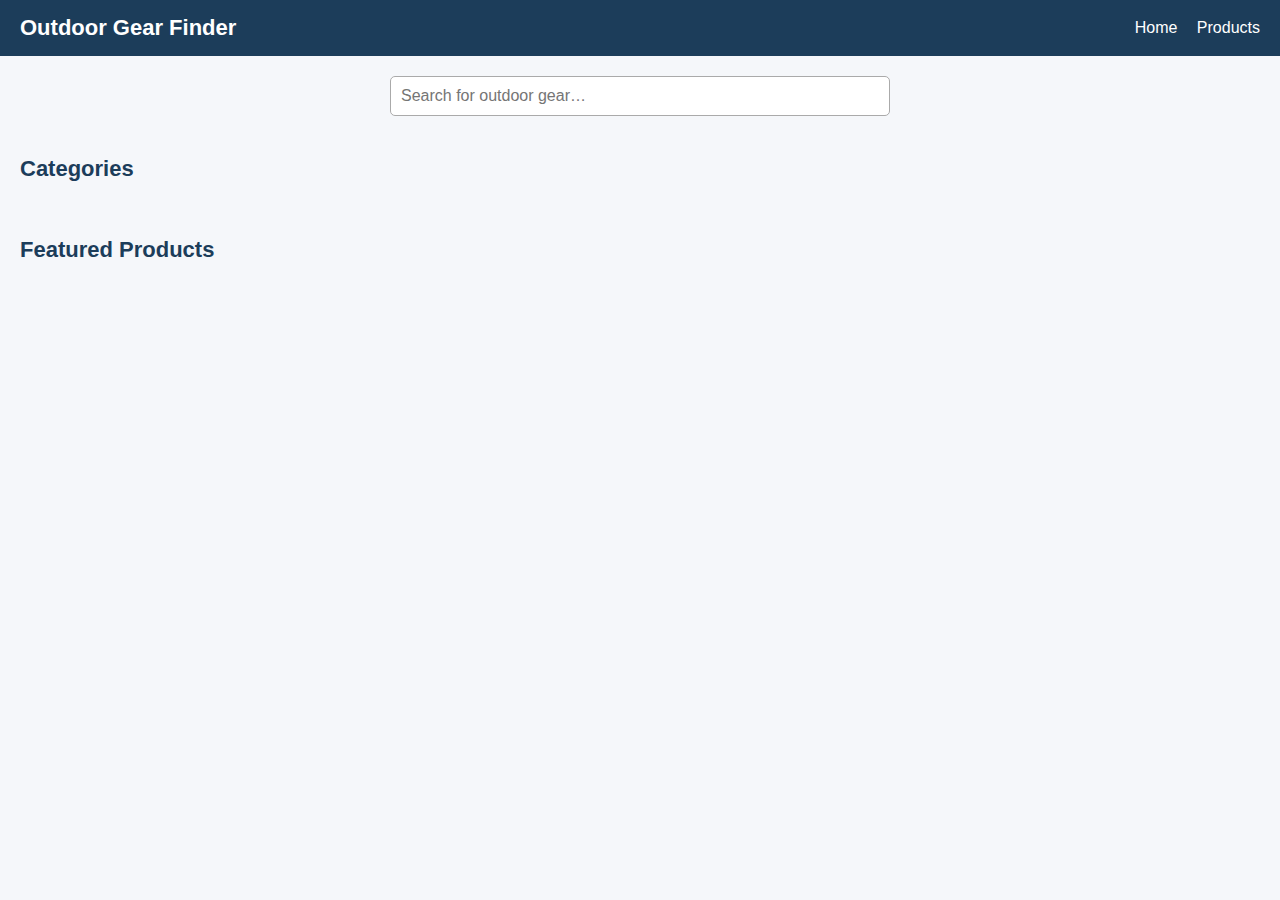
<file: final_project - Copy/index.html>
<!DOCTYPE html>
<html lang="en">
<head>
  <meta charset="UTF-8" />
  <meta name="viewport" content="width=device-width, initial-scale=1.0" />
  <title>Outdoor Gear Finder</title>
  <link rel="stylesheet" href="styles/style.css" />
</head>
<body>

  <header class="navbar">
    <h1>Outdoor Gear Finder</h1>
    <nav>
      <a href="index.html">Home</a>
      <a href="product-list.html">Products</a>
    </nav>
  </header>

  <main id="app"></main>
<script type="module" src="scripts/main.js"></script>


</body>
</html>
</file>
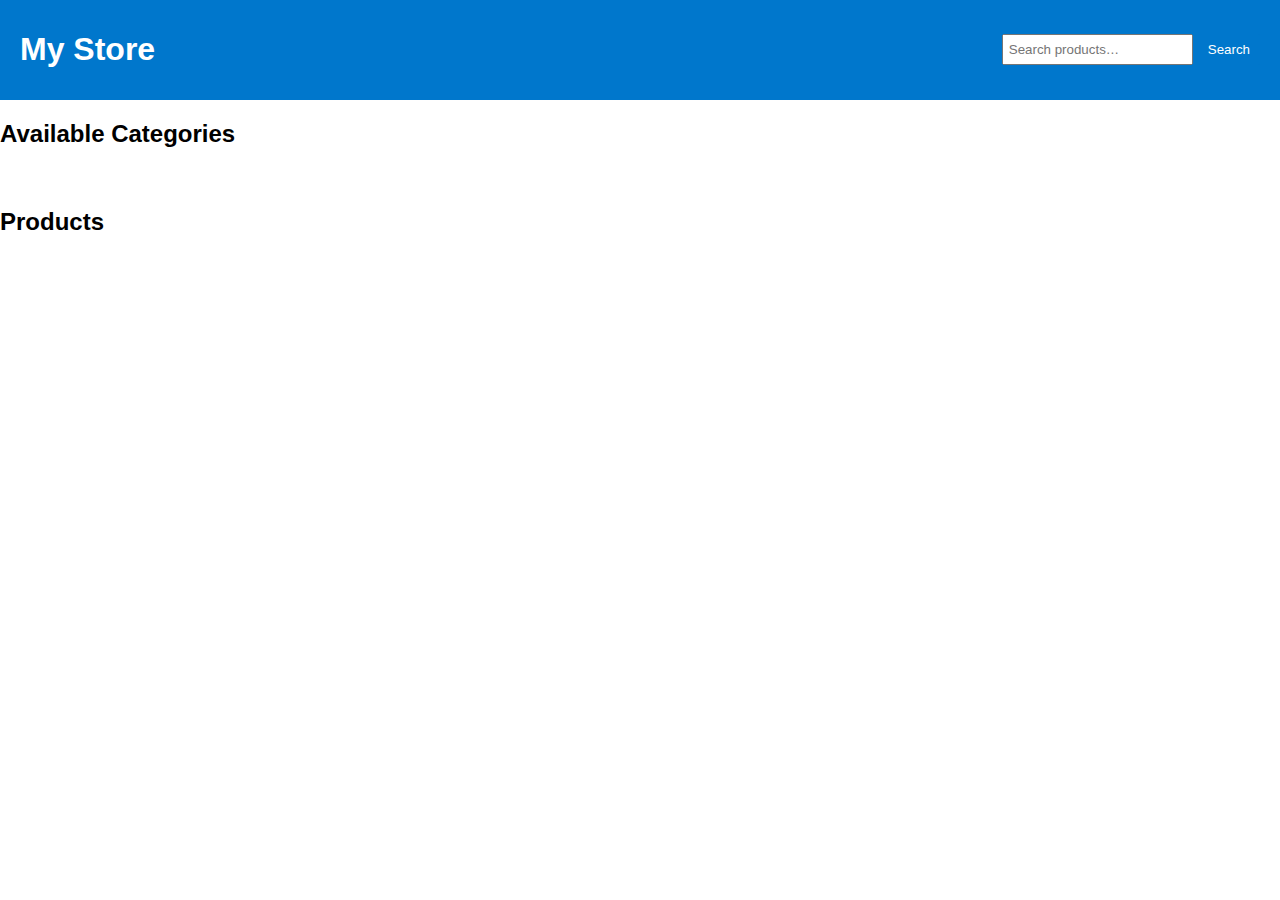
<file: product_search/index.html>
<!DOCTYPE html>
<html lang="en">
<head>
  <meta charset="UTF-8" />
  <meta name="viewport" content="width=device-width, initial-scale=1.0" />
  <title>Product Search</title>
  <link rel="stylesheet" href="style.css" />
</head>
<body>

  <nav class="navbar">
    <h1>My Store</h1>

    <form id="searchForm">
      <input type="text" id="searchInput" placeholder="Search products…" />
      <button type="submit">Search</button>
    </form>
  </nav>

  <!-- Categories -->
  <section class="categories">
    <h2>Available Categories</h2>
    <div id="categoryList" class="category-list"></div>
  </section>

  <!-- Products -->
  <main>
    <h2>Products</h2>
    <div id="productList" class="product-list"></div>
  </main>

  <script src="script2.js"></script>
</body>
</html>
</file>
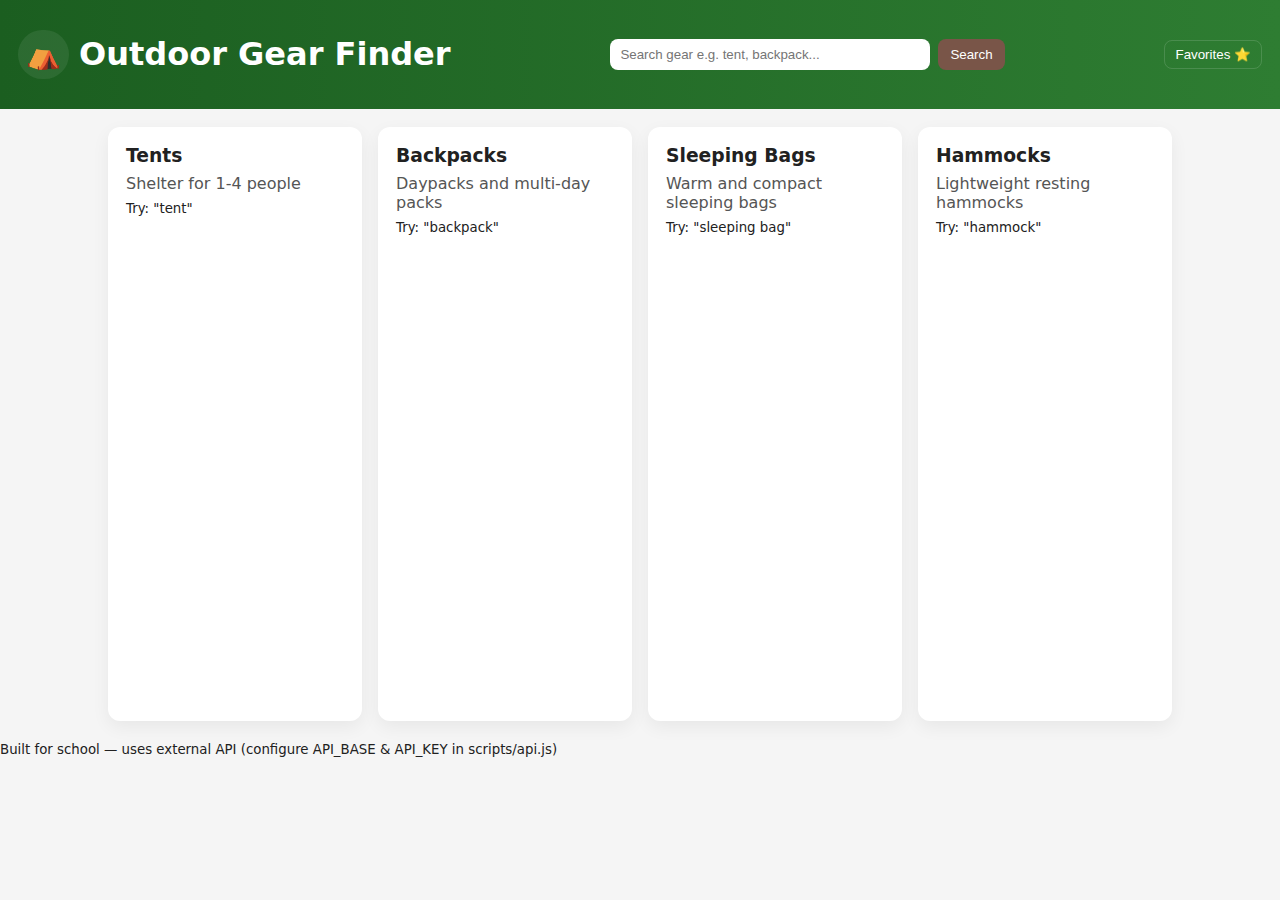
<file: final_project - Copy/outdoor-gear-finder/index.html>
<!doctype html>
<html lang="en">
<head>
  <meta charset="utf-8" />
  <meta name="viewport" content="width=device-width,initial-scale=1" />
  <title>Outdoor Gear Finder</title>
  <link rel="stylesheet" href="css/styles.css">
</head>
<body>
  <header class="site-header">
    <div class="brand">
      <div class="logo">⛺</div>
      <h1>Outdoor Gear Finder</h1>
    </div>
    <form id="searchForm" class="search-form" onsubmit="return false;">
      <input id="searchInput" placeholder="Search gear e.g. tent, backpack..." aria-label="Search gear">
      <button id="searchBtn" type="button">Search</button>
    </form>
    <nav class="nav">
      <button class="nav-toggle" id="favoritesToggle">Favorites ⭐</button>
    </nav>
  </header>

  <main id="app">
    <section id="categories" class="categories">
      <!-- Category cards inserted by JS -->
    </section>

    <section id="results" class="results hide">
      <div class="results-header">
        <h2 id="resultsTitle">Results</h2>
        <div class="controls">
          <label>Sort:
            <select id="sortSelect">
              <option value="default">Default</option>
              <option value="price-asc">Price: Low → High</option>
              <option value="price-desc">Price: High → Low</option>
            </select>
          </label>
        </div>
      </div>
      <div id="productsGrid" class="grid"></div>
    </section>

    <section id="detail" class="detail hide">
      <!-- Product detail view -->
    </section>

    <aside id="favoritesPanel" class="panel hide">
      <h3>Favorites</h3>
      <div id="favoritesList"></div>
    </aside>

    <div id="toast" class="toast hide"></div>
  </main>

  <footer class="site-footer">
    <small>Built for school — uses external API (configure API_BASE & API_KEY in scripts/api.js)</small>
  </footer>

  <script type="module" src="scripts/main.js"></script>
</body>
</html>
</file>
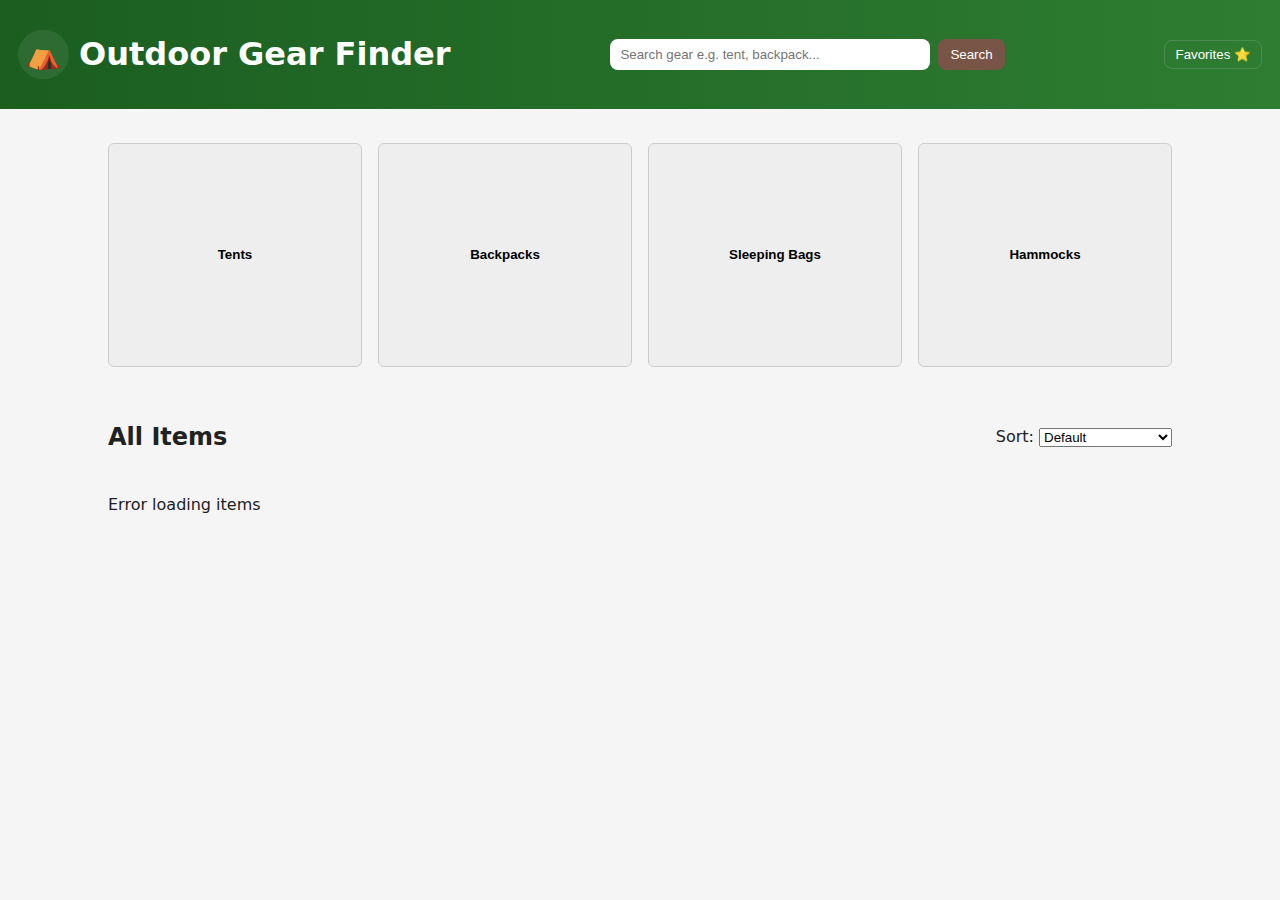
<file: final_project - Copy/sub/index.html>
<!doctype html>
<html lang="en">
<head>
  <meta charset="utf-8" />
  <meta name="viewport" content="width=device-width,initial-scale=1" />
  <title>Outdoor Gear Finder</title>
  <link rel="stylesheet" href="css/styles.css">
</head>
<body>
  <header class="site-header">
    <div class="brand">
      <div class="logo">⛺</div>
      <h1>Outdoor Gear Finder</h1>
    </div>
    <form id="searchForm" class="search-form" onsubmit="return false;">
      <input id="searchInput" placeholder="Search gear e.g. tent, backpack..." aria-label="Search gear">
      <button id="searchBtn" type="button">Search</button>
    </form>
    <nav class="nav">
      <button class="nav-toggle" id="favoritesToggle">Favorites ⭐</button>
    </nav>
  </header>

  <main id="app">
    <section id="categories" class="categories">
      <!-- Category cards inserted by JS -->
    </section>

    <section id="results" class="results hide">
      <div class="results-header">
        <h2 id="resultsTitle">Results</h2>
        <div class="controls">
          <label>Sort:
            <select id="sortSelect">
              <option value="default">Default</option>
              <option value="price-asc">Price: Low → High</option>
              <option value="price-desc">Price: High → Low</option>
            </select>
          </label>
        </div>
      </div>
      <div id="productsGrid" class="grid"></div>
    </section>

    <section id="detail" class="detail hide">
      <!-- Product detail view -->
    </section>

    <aside id="favoritesPanel" class="panel hide">
      <h3>Favorites</h3>
      <div id="favoritesList"></div>
    </aside>

    <div id="toast" class="toast hide"></div>
  </main>

  <footer class="site-footer">
    <!-- <small>Built for school — uses external API (configure API_BASE & API_KEY in scripts/api.js)</small> -->
  </footer>

  <script type="module" src="scripts/main.js"></script>
</body>
</html>
</file>
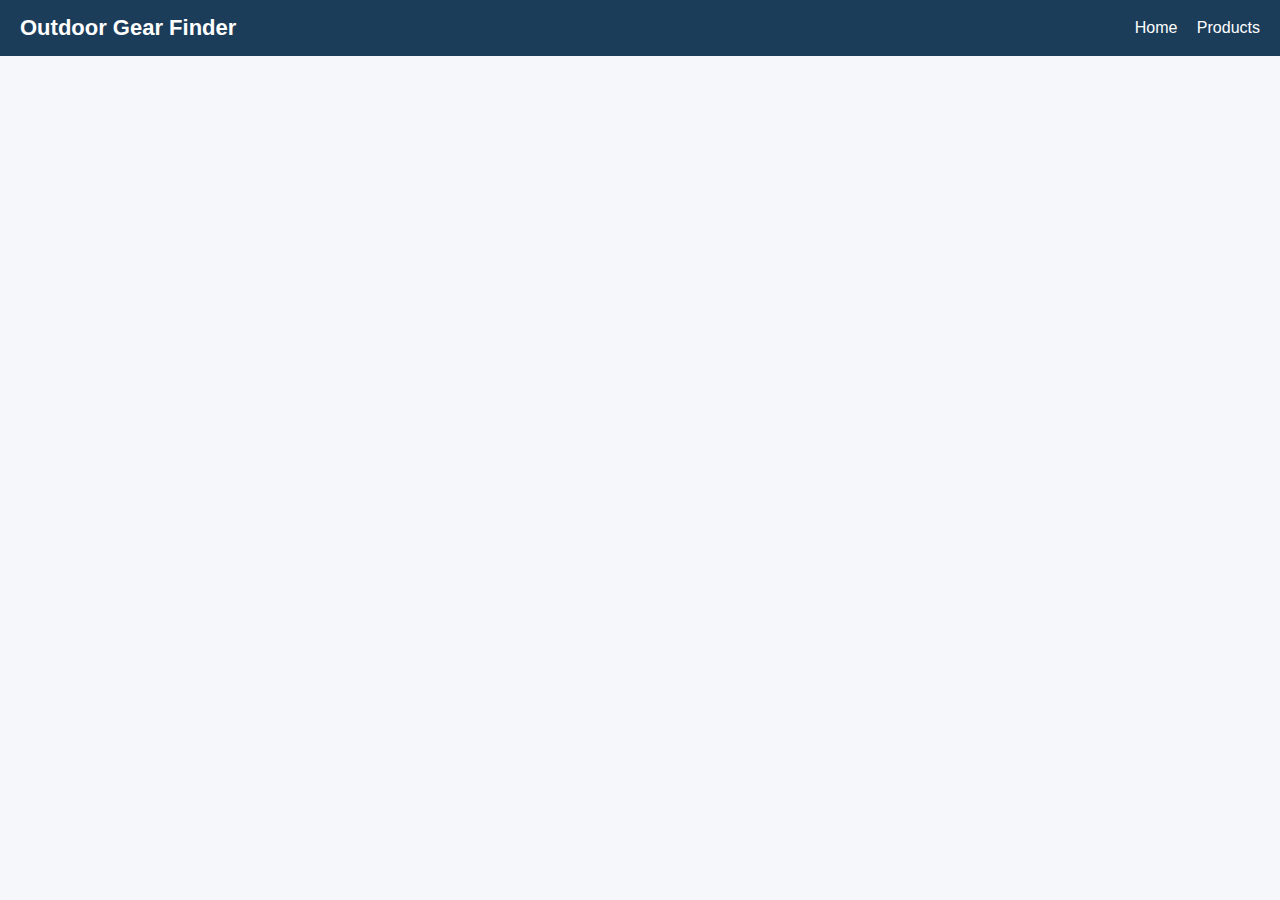
<file: final_project - Copy/product-detail.html>
<!DOCTYPE html>
<html lang="en">
<head>
  <meta charset="UTF-8" />
  <meta name="viewport" content="width=device-width, initial-scale=1.0" />
  <title>Outdoor Gear Finder</title>
  <link rel="stylesheet" href="styles/style.css" />
</head>
<body>

  <header class="navbar">
    <h1>Outdoor Gear Finder</h1>
    <nav>
      <a href="index.html">Home</a>
      <a href="product-list.html">Products</a>
    </nav>
  </header>

  <main id="app"></main>

</body>
</html>
</file>
<file: product_search/style.css>
body {
  font-family: Arial, sans-serif;
  margin: 0;
  padding: 0;
}

.navbar {
  display: flex;
  justify-content: space-between;
  align-items: center;
  background-color: #0077cc;
  color: white;
  padding: 10px 20px;
}

#searchForm {
  display: flex;
  gap: 5px;
}

#searchInput {
  padding: 5px;
}

.product-list {
  display: grid;
  grid-template-columns: repeat(auto-fit, minmax(200px, 1fr));
  gap: 15px;
  padding: 20px;
}

.product-card {
  border: 1px solid #ddd;
  border-radius: 5px;
  padding: 10px;
  text-align: center;
}

.product-card img {
  width: 100%;
  height: 150px;
  object-fit: contain;
}

button {
  background: #0077cc;
  color: white;
  border: none;
  padding: 8px 10px;
  cursor: pointer;
  border-radius: 3px;
}

button:hover {
  background: #005fa3;
}


.category-list {
  display: flex;
  gap: 10px;
  padding: 10px 20px;
  flex-wrap: wrap;
}

.category-item {
  padding: 6px 12px;
  border-radius: 20px;
  background: #eee;
  cursor: pointer;
  border: 1px solid #bbb;
}

.category-item:hover {
  background: #0077cc;
  color: white;
}
</file>
<file: final_project - Copy/outdoor-gear-finder/css/styles.css>
:root{
  --forest:#1B5E20;
  --earth:#795548;
  --off:#F5F5F5;
  --char:#212121;
  --card-radius:12px;
}

*{box-sizing:border-box}
body{
  margin:0;
  font-family: "Open Sans", system-ui, -apple-system, "Segoe UI", Roboto, "Helvetica Neue", Arial;
  background:var(--off);
  color:var(--char);
  -webkit-font-smoothing:antialiased;
}

.site-header{
  display:flex;
  gap:12px;
  align-items:center;
  justify-content:space-between;
  padding:14px 18px;
  background:linear-gradient(90deg,var(--forest), #2e7d32);
  color:white;
}
.brand{display:flex;align-items:center;gap:10px}
.logo{font-size:28px;background:rgba(255,255,255,0.08);padding:8px;border-radius:999px}
.search-form{display:flex;gap:8px;align-items:center}
.search-form input{padding:8px 10px;border-radius:8px;border:none;width:320px;max-width:40vw}
.search-form button{background:var(--earth);color:white;padding:8px 12px;border:none;border-radius:8px;cursor:pointer}
.nav-toggle{background:transparent;border:1px solid rgba(255,255,255,0.14);color:white;padding:6px 10px;border-radius:8px;cursor:pointer}

main{padding:18px;max-width:1100px;margin:0 auto;min-height:70vh;display:grid;grid-template-columns:1fr;gap:20px;position:relative}

.categories{display:grid;grid-template-columns:repeat(4,1fr);gap:16px}
.category-card{background:white;border-radius:var(--card-radius);padding:18px;box-shadow:0 6px 18px rgba(0,0,0,0.06);cursor:pointer;display:flex;flex-direction:column;align-items:flex-start;gap:8px}
.category-card h3{margin:0}
.category-card p{margin:0;color:#555}

.results-header{display:flex;justify-content:space-between;align-items:center;margin-bottom:8px}

.grid{display:grid;grid-template-columns:repeat(3,1fr);gap:14px}
.card{background:white;padding:12px;border-radius:12px;box-shadow:0 8px 16px rgba(0,0,0,0.06);display:flex;flex-direction:column;gap:8px}
.card img{width:100%;height:160px;object-fit:cover;border-radius:8px}
.card .title{font-weight:600}
.card .price{font-weight:700;color:var(--forest)}

.detail{background:white;padding:18px;border-radius:14px;box-shadow:0 10px 24px rgba(0,0,0,0.08)}
.panel{position:fixed;right:18px;top:90px;width:320px;background:white;padding:12px;border-radius:12px;box-shadow:0 14px 40px rgba(0,0,0,0.12)}

.hide{display:none}
.toast{position:fixed;left:50%;transform:translateX(-50%);bottom:24px;background:var(--char);color:white;padding:10px 14px;border-radius:8px;opacity:0.95}

/* responsive */
@media (max-width:900px){
  .categories{grid-template-columns:repeat(2,1fr)}
  .grid{grid-template-columns:repeat(2,1fr)}
  .search-form input{width:160px}
}
@media (max-width:560px){
  .categories{grid-template-columns:1fr}
  .grid{grid-template-columns:1fr}
  .search-form input{width:120px}
  .nav-toggle{display:none}
  main{padding:12px}
  .panel{width:90%;left:50%;transform:translateX(-50%);right:auto;top:auto;bottom:16px}
}
</file>
<file: final_project - Copy/sub/css/styles.css>
:root{
  --forest:#1B5E20;
  --earth:#795548;
  --off:#F5F5F5;
  --char:#212121;
  --card-radius:12px;
}

*{box-sizing:border-box}
body{
  margin:0;
  font-family: "Open Sans", system-ui, -apple-system, "Segoe UI", Roboto, "Helvetica Neue", Arial;
  background:var(--off);
  color:var(--char);
  -webkit-font-smoothing:antialiased;
}

.site-header{
  display:flex;
  gap:12px;
  align-items:center;
  justify-content:space-between;
  padding:14px 18px;
  background:linear-gradient(90deg,var(--forest), #2e7d32);
  color:white;
}
/* .category-btn {
  background:#ddd;
  padding:10px 14px;
  border:none;
  border-radius:6px;
  margin:6px;
  cursor:pointer;
  font-weight:600;
}
.category-btn:hover {
  background:#ccc;
} */



.categories {
  display:flex;
  flex-wrap:wrap;
  gap:8px;
  margin:16px 0;
}

.category-btn {
  background:#eee;
  border:1px solid #ccc;
  padding:8px 14px;
  border-radius:6px;
  cursor:pointer;
  font-weight:600;
}

.category-btn:hover {
  background:#ddd;
}






.brand{display:flex;align-items:center;gap:10px}
.logo{font-size:28px;background:rgba(255,255,255,0.08);padding:8px;border-radius:999px}
.search-form{display:flex;gap:8px;align-items:center}
.search-form input{padding:8px 10px;border-radius:8px;border:none;width:320px;max-width:40vw}
.search-form button{background:var(--earth);color:white;padding:8px 12px;border:none;border-radius:8px;cursor:pointer}
.nav-toggle{background:transparent;border:1px solid rgba(255,255,255,0.14);color:white;padding:6px 10px;border-radius:8px;cursor:pointer}

main{padding:18px;max-width:1100px;margin:0 auto;min-height:70vh;display:grid;grid-template-columns:1fr;gap:20px;position:relative}

.categories{display:grid;grid-template-columns:repeat(4,1fr);gap:16px}
.category-card{background:white;border-radius:var(--card-radius);padding:18px;box-shadow:0 6px 18px rgba(0,0,0,0.06);cursor:pointer;display:flex;flex-direction:column;align-items:flex-start;gap:8px}
.category-card h3{margin:0}
.category-card p{margin:0;color:#555}

.results-header{display:flex;justify-content:space-between;align-items:center;margin-bottom:8px}

.grid{display:grid;grid-template-columns:repeat(3,1fr);gap:14px}
.card{background:white;padding:12px;border-radius:12px;box-shadow:0 8px 16px rgba(0,0,0,0.06);display:flex;flex-direction:column;gap:8px}
.card img{width:100%;height:160px;object-fit:cover;border-radius:8px}
.card .title{font-weight:600}
.card .price{font-weight:700;color:var(--forest)}

.detail{background:white;padding:18px;border-radius:14px;box-shadow:0 10px 24px rgba(0,0,0,0.08)}
.panel{position:fixed;right:18px;top:90px;width:320px;background:white;padding:12px;border-radius:12px;box-shadow:0 14px 40px rgba(0,0,0,0.12)}

.hide{display:none}
.toast{position:fixed;left:50%;transform:translateX(-50%);bottom:24px;background:var(--char);color:white;padding:10px 14px;border-radius:8px;opacity:0.95}

/* responsive */
@media (max-width:900px){
  .categories{grid-template-columns:repeat(2,1fr)}
  .grid{grid-template-columns:repeat(2,1fr)}
  .search-form input{width:160px}
}
@media (max-width:560px){
  .categories{grid-template-columns:1fr}
  .grid{grid-template-columns:1fr}
  .search-form input{width:120px}
  .nav-toggle{display:none}
  main{padding:12px}
  .panel{width:90%;left:50%;transform:translateX(-50%);right:auto;top:auto;bottom:16px}
}
</file>
<file: final_project - Copy/styles/style.css>
/* GLOBAL RESET */
* {
  margin: 0;
  padding: 0;
  box-sizing: border-box;
}

body {
  font-family: Arial, sans-serif;
  background: #f5f7fa;
}

/* NAVIGATION */
.navbar {
  background: #1c3d5a;
  color: white;
  padding: 15px 20px;
  display: flex;
  justify-content: space-between;
  align-items: center;
}

.navbar h1 {
  font-size: 22px;
  font-weight: 700;
}

.navbar nav a {
  color: white;
  margin-left: 15px;
  text-decoration: none;
  font-size: 16px;
}

.navbar nav a:hover {
  text-decoration: underline;
}

/* SEARCH BAR */
.search-container {
  margin: 20px;
  display: flex;
  justify-content: center;
}

#searchBar {
  width: 100%;
  max-width: 500px;
  padding: 10px;
  border: 1px solid #aaa;
  border-radius: 5px;
  font-size: 16px;
}

/* CATEGORY LIST */
.category-section {
  padding: 20px;
}

.category-grid {
  display: grid;
  grid-template-columns: repeat(auto-fit, minmax(140px, 1fr));
  gap: 15px;
  margin-top: 15px;
}

.category-card {
  background: white;
  padding: 15px;
  border-radius: 8px;
  border: 1px solid #ddd;
  text-align: center;
  cursor: pointer;
  transition: 0.3s;
}

.category-card:hover {
  background: #1c3d5a;
  color: white;
}

/* PRODUCT GRID */
.product-section {
  padding: 20px;
}

.product-grid {
  display: grid;
  grid-template-columns: repeat(auto-fit, minmax(180px, 1fr));
  gap: 20px;
  margin-top: 20px;
}

.product-card {
  background: white;
  padding: 10px;
  border-radius: 8px;
  border: 1px solid #ddd;
  text-align: center;
  transition: 0.3s;
}

.product-card img {
  width: 100%;
  height: 150px;
  object-fit: contain;
}

.product-card:hover {
  box-shadow: 0 0 10px rgba(0,0,0,0.15);
}

/* HEADINGS */
h2.section-title {
  margin-bottom: 10px;
  font-size: 22px;
  color: #1c3d5a;
}
</file>
